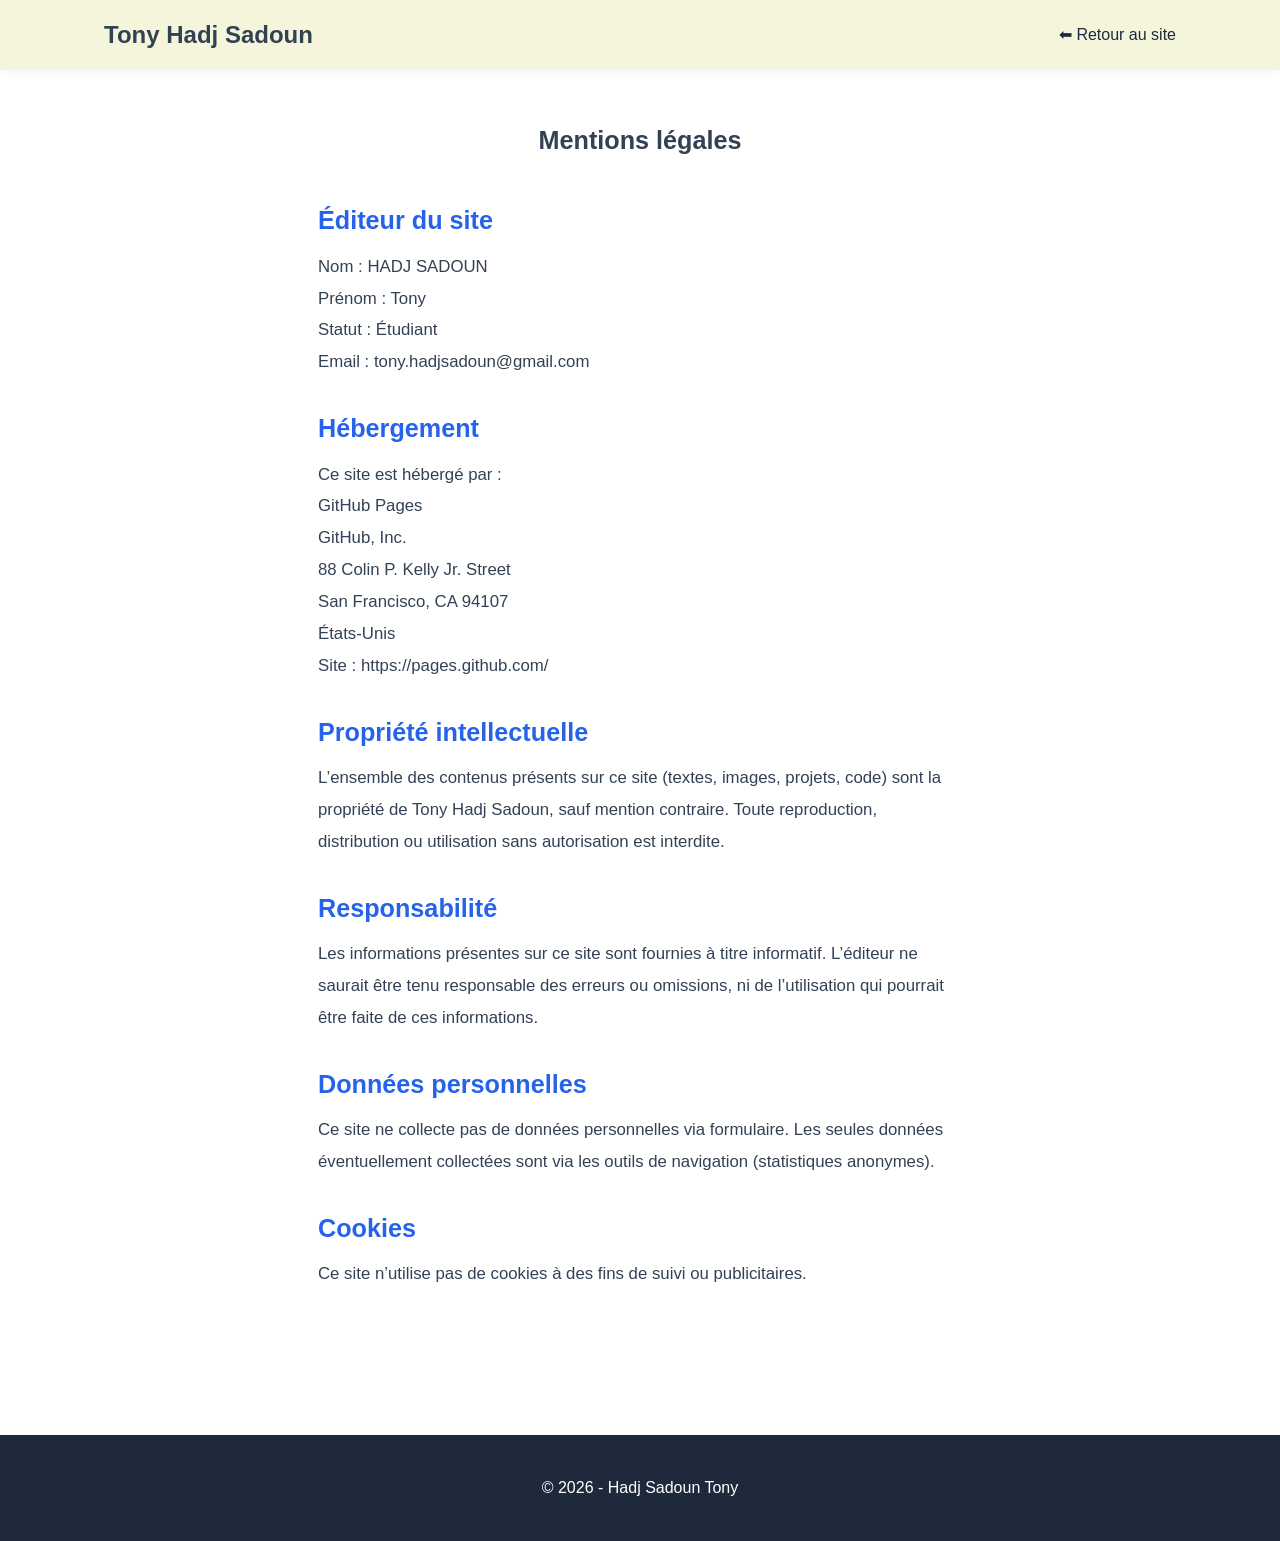
<file: mentions-legales.html>
<!DOCTYPE html>
<html lang="fr">
<head>
    <meta charset="UTF-8">
    <title>Mentions légales - Tony Hadj Sadoun</title>
    <link rel="stylesheet" href="s2.css">
    <link rel="icon" type="image/x-icon" href="./img/icon/fav.jpg">
</head>

<body>

<header>
    <nav>
        <h1 class="logo">Tony Hadj Sadoun</h1>
        <ul class="nav-links">
            <a href="index.html" class="btn-retour">⬅ Retour au site</a>
        </ul>
    </nav>
</header>

<section id="mentions">
    <h1>Mentions légales</h1>

    <h2>Éditeur du site</h2>
    <p>
        Nom : HADJ SADOUN<br>
        Prénom : Tony<br>
        Statut : Étudiant<br>
        Email : tony.hadjsadoun@gmail.com
    </p>

    <h2>Hébergement</h2>
    <p>
        Ce site est hébergé par :<br>
        GitHub Pages<br>
        GitHub, Inc.<br>
        88 Colin P. Kelly Jr. Street<br>
        San Francisco, CA 94107<br>
        États-Unis<br>
        Site : https://pages.github.com/
    </p>

    <h2>Propriété intellectuelle</h2>
    <p>
        L’ensemble des contenus présents sur ce site (textes, images, projets, code)
        sont la propriété de Tony Hadj Sadoun, sauf mention contraire.
        Toute reproduction, distribution ou utilisation sans autorisation est interdite.
    </p>

    <h2>Responsabilité</h2>
    <p>
        Les informations présentes sur ce site sont fournies à titre informatif.
        L’éditeur ne saurait être tenu responsable des erreurs ou omissions,
        ni de l’utilisation qui pourrait être faite de ces informations.
    </p>

    <h2>Données personnelles</h2>
    <p>
        Ce site ne collecte pas de données personnelles via formulaire.
        Les seules données éventuellement collectées sont via les outils
        de navigation (statistiques anonymes).
    </p>

    <h2>Cookies</h2>
    <p>
        Ce site n’utilise pas de cookies à des fins de suivi ou publicitaires.
    </p>

</section>

<footer>
    <p>© 2026 - Hadj Sadoun Tony</p>
</footer>

</body>
</html>
</file>
<file: s2.css>
/* --- Variables et Reset --- */
:root {
    --primary-color: #2563eb;
    --secondary-color: #1e293b;
    --accent-color: #38bdf8;
    --bg-color: #ffffff;
    --navbar-beige: #f5f5dc;
    --text-color: #334155;
    --white: #ffffff;
    --transition: all 0.3s ease;
}

* {
    margin: 0;
    padding: 0;
    box-sizing: border-box;
    scroll-behavior: smooth;
}

html, body {
    height: 100%;
}

body {
    display: flex;
    flex-direction: column;
    font-family: 'Segoe UI', Tahoma, Geneva, Verdana, sans-serif;
    line-height: 1.6;
    color: var(--text-color);
    background-color: var(--bg-color);
}

/* --- Navigation --- */
header {
    background: var(--navbar-beige);
    box-shadow: 0 2px 10px rgba(0,0,0,0.05);
    position: fixed;
    width: 100%;
    top: 0;
    z-index: 1000;
}

nav {
    display: flex;
    justify-content: space-between;
    align-items: center;
    padding: 1rem 5%;
    max-width: 1200px;
    margin: 0 auto;
}

.nav-links {
    display: flex;
    list-style: none;
    gap: 20px;
}

.nav-links a {
    text-decoration: none;
    color: var(--secondary-color);
    font-weight: 500;
    display: flex;
    align-items: center;
    gap: 8px;
    transition: var(--transition);
}

.nav-links img { width: 18px; height: 18px; }
.nav-links a:hover { color: var(--primary-color); }

/* --- Section À Propos (Modifiée : Police agrandie) --- */
#about p {
    font-size: 1.25rem; /* Police plus grande pour la présentation */
    max-width: 1000px;
    line-height: 1.8;
}

/* --- Hero Section --- */
.hero {
    height: 100vh;
    display: flex;
    flex-direction: column;
    justify-content: center;
    align-items: center;
    text-align: center;
    background: var(--white);
    padding-top: 80px;
}

.hero img {
    width: 230px;
    height: 230px;
    border-radius: 50%;
    object-fit: cover;
    border: 5px solid var(--navbar-beige);
    box-shadow: 0 10px 20px rgba(0,0,0,0.1);
    margin-bottom: 20px;
}

.hero h1 span { color: var(--primary-color); }

.hero-btns {
    display: flex;
    gap: 15px;
    flex-wrap: wrap;
    justify-content: center;
}

/* --- Boutons Harmonisés (Hero & Projets) --- */
/* Style identique pour "Voir mes projets", "Voir le projet" et "CV" */
.btn, .project-card a, .btn-cv {
    display: inline-block;
    padding: 12px 28px;
    text-decoration: none;
    border-radius: 50px;
    margin-top: 20px;
    font-weight: bold;
    transition: var(--transition);
    border: 2px solid var(--primary-color); /* Bordure pour l'effet hover */
    text-align: center;
}

.btn, .project-card a {
    background: var(--primary-color);
    color: white;
}

.btn-cv {
    background: var(--secondary-color);
    color: white;
    border-color: var(--secondary-color);
}

.btn:hover, .project-card a:hover, .btn-cv:hover {
    background: transparent;
    color: var(--primary-color);
    border-color: var(--primary-color);
    transform: translateY(-3px);
    box-shadow: 0 5px 15px rgba(37, 99, 235, 0.2);
}

.btn-cv:hover {
    color: var(--secondary-color);
    border-color: var(--secondary-color);
}

/* --- Sections Communes --- */
section {
    padding: 80px 10%;
    max-width: 1200px;
    margin: 0 auto;
}

.align_text {
    display: flex;
    align-items: center;
    gap: 15px;
    margin-bottom: 30px;
}

.align_text img { width: 30px; }

/* --- Skills --- */
.skills-container {
    display: flex;
    flex-wrap: wrap;
    justify-content: center; /* centre les items */
    /*display: grid;*/
    /*grid-template-columns: repeat(auto-fit, minmax(120px, 1fr));*/
    gap: 25px;
    text-align: center;
}

.skill {
    background: var(--white);
    padding: 20px;
    border-radius: 12px;
    transition: var(--transition);
    box-shadow: 0 4px 6px rgba(0,0,0,0.05);
    border: 1px solid #eee;
}

.skill:hover { transform: scale(1.1); }
.skill i { font-size: 3rem; color: var(--primary-color); }

/* --- Projets --- */
.projects-container {
    display: flex;
    gap: 40px;
    justify-content: center; /* centre les cards */
    flex-wrap: wrap; /* passe à la ligne si pas assez de place */
}

#projects {
    max-width: 75%; /* plus large que les autres sections */
}

.project-card {
    flex: 1;
    min-width: 350px; /* évite que ça devienne trop petit */
    max-width: 450px; /* limite pour garder un beau design */
    background: var(--navbar-beige);
    border-radius: 15px;
    padding: 30px;
    box-shadow: 0 10px 15px rgba(0,0,0,0.05);
    display: flex;
    flex-direction: column;
}

.project-card img:last-child {
    width: 100%;
    height: 220px;
    object-fit: cover;
    border-radius: 8px;
    margin-top: 15px;
    border: 1px solid rgba(0,0,0,0.1);
}

.project-icon {
    display: flex;
    align-items: center;
    gap: 10px;
    margin-bottom: 15px;
}

.project-icon img { width: 40px; }

#competences {
    background-color: #f8fafc;
}

.competences-container {
    display: flex;
    gap: 30px;
    flex-wrap: wrap;
    margin-top: 30px;
}

.competence-card {
    flex: 1;
    min-width: 280px;
    background: var(--white);
    padding: 25px;
    border-radius: 12px;
    box-shadow: 0 5px 15px rgba(0,0,0,0.05);
    border-left: 5px solid var(--primary-color);
    transition: var(--transition);
}

.competence-card:hover {
    transform: translateY(-5px);
    box-shadow: 0 10px 20px rgba(0,0,0,0.1);
}

.competence-card p {
    line-height: 1.7;
}

/* --- Section Contact (Modifiée : Zones cliquables) --- */
#contact {
    text-align: center;
    background-color: var(--white);
    padding-bottom: 100px;
}

#contact p {
    font-size: 1.1rem;
    margin-bottom: 30px;
    color: var(--secondary-color);
}

#contact p a {
    color: var(--primary-color);
    text-decoration: none;
    font-weight: bold;
    border-bottom: 2px solid transparent;
    transition: var(--transition);
}

#contact p a:hover { border-bottom: 2px solid var(--primary-color); }

.contact_platforms {
    display: flex;
    justify-content: center;
    gap: 30px;
    flex-wrap: wrap;
    margin-top: 40px;
}

/* On rend le span cliquable en gérant le padding sur le lien interne */
.contact_platforms span {
    background: var(--navbar-beige);
    border-radius: 12px;
    transition: var(--transition);
    border: 1px solid rgba(0,0,0,0.05);
    box-shadow: 0 4px 6px rgba(0,0,0,0.02);
    padding: 0; /* Important : le lien à l'intérieur prendra tout l'espace */
    overflow: hidden;
}

.contact_platforms span a {
    display: flex;
    align-items: center;
    gap: 12px;
    padding: 15px 25px; /* On déplace le padding ici */
    text-decoration: none;
    color: var(--secondary-color);
    font-weight: 600;
    width: 100%;
    height: 100%;
}

.contact_platforms span:hover {
    transform: translateY(-5px);
    box-shadow: 0 8px 15px rgba(0,0,0,0.1);
    background: var(--white);
    border-color: var(--primary-color);
}

.contact_platforms span:hover a { color: var(--primary-color); }

.contact_platforms img {
    width: 28px;
    height: 28px;
    object-fit: contain;
}

/* --- Footer --- */
footer {
    text-align: center;
    padding: 40px;
    background: var(--secondary-color);
    color: white;
    margin-top: 50px;
}

footer a { color: var(--accent-color); }

/* --- RESPONSIVE & BURGER --- */
.burger { display: none; cursor: pointer; }

.burger span {
    display: block;
    width: 25px;
    height: 3px;
    background: var(--secondary-color);
    margin: 5px;
    transition: var(--transition);
}

@media screen and (max-width: 768px) {
    #about p { font-size: 1.1rem; } /* Taille cohérente pour mobile */

    .contact_platforms {
        flex-direction: column;
        align-items: center;
    }

    .contact_platforms span {
        width: 100%;
        max-width: 250px;
    }

    .nav-links {
        position: absolute;
        right: 0px;
        height: 92vh;
        top: 8vh;
        background-color: var(--navbar-beige);
        display: flex;
        flex-direction: column;
        align-items: center;
        width: 60%;
        transform: translateX(100%);
        transition: transform 0.5s ease-in;
        box-shadow: -10px 0 10px rgba(0,0,0,0.05);
    }

    #mentions {
        padding: 100px 20px 40px 20px;
        font-size: 1.2rem; /* plus gros */
    }

    #mentions h1 {
        font-size: 2rem;
    }

    #mentions h2 {
        font-size: 1.5rem;
    }

    #mentions p {
        font-size: 1.1rem;
        line-height: 1.8;
    }

    .nav-links li { opacity: 0; padding: 20px 0; }
    .burger { display: block; }
    .nav-active { transform: translateX(0%); }
}

@keyframes navLinkFade {
    from { opacity: 0; transform: translateX(50px); }
    to { opacity: 1; transform: translateX(0px); }
}

.toggle span:nth-child(1) { transform: rotate(-45deg) translate(-5px, 6px); }
.toggle span:nth-child(2) { opacity: 0; }
.toggle span:nth-child(3) { transform: rotate(45deg) translate(-5px, -6px); }

#mentions {
    padding-top: 120px;
    max-width: 900px;
    margin: 0 auto;
    flex: 1;
    font-size: 1.05rem;
}

#mentions h1 {
    margin-bottom: 40px;
    text-align: center;
}

#mentions h2 {
    margin-top: 30px;
    margin-bottom: 10px;
    color: var(--primary-color);
}

#mentions p {
    line-height: 1.9;
    margin-bottom: 15px;
}
</file>
